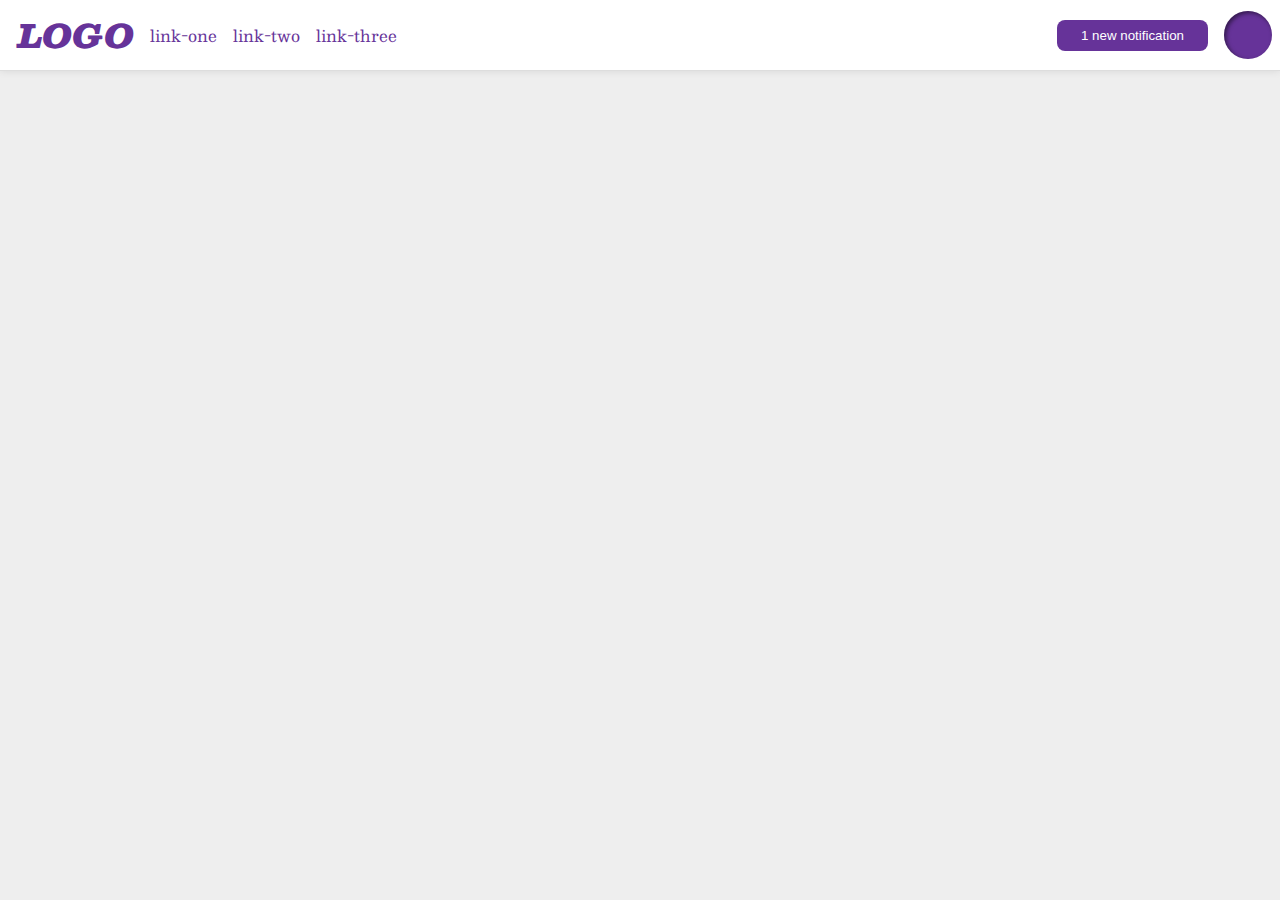
<file: flex/03-flex-header-2/index.html>
<!DOCTYPE html>
<html lang="en">
  <head>
    <meta charset="UTF-8">
    <meta http-equiv="X-UA-Compatible" content="IE=edge">
    <meta name="viewport" content="width=device-width, initial-scale=1.0">
    <title>Flex Header 2</title>
    <link rel="stylesheet" href="style.css">
  </head>
  <body>
    <div class="header">
      <div class="left">
        <div class="logo">
          LOGO
        </div>
        <ul class="links">
          <li><a href="google.com">link-one</a></li>
          <li><a href="google.com">link-two</a></li>
          <li><a href="google.com">link-three</a></li>
        </ul>
      </div>
      <div class="right">
        <button class="notifications">
          1 new notification
        </button>
        <div class="profile-image"></div>
      </div>
    </div>
  </body>
</html>
</file>
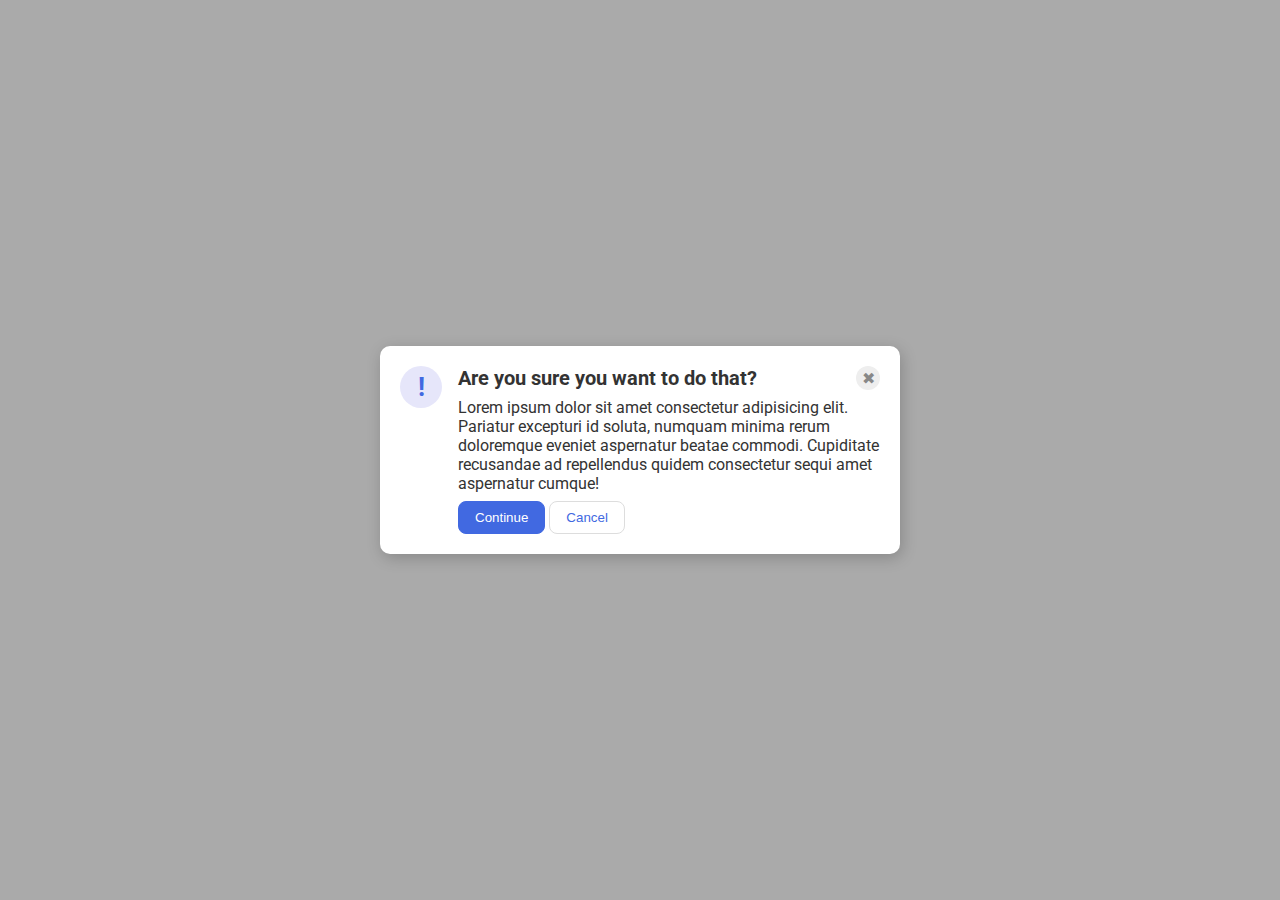
<file: flex/05-flex-modal/index.html>
<!DOCTYPE html>
<html lang="en">
  <head>
    <meta charset="UTF-8">
    <meta http-equiv="X-UA-Compatible" content="IE=edge">
    <meta name="viewport" content="width=device-width, initial-scale=1.0">
    <link rel="stylesheet" href="style.css">
    <title>Modal</title>
  </head>
  <body>
    <div class="modal">
      <div class="icon">!</div>
      <div class="container">
        <div class="header">Are you sure you want to do that?
          <div class="close-button">✖</div>
        </div>
        <div class="text">Lorem ipsum dolor sit amet consectetur adipisicing elit. Pariatur excepturi id soluta, numquam minima rerum doloremque eveniet aspernatur beatae commodi. Cupiditate recusandae ad repellendus quidem consectetur sequi amet aspernatur cumque!</div>
        <button class="continue">Continue</button>
        <button class="cancel">Cancel</button>
      </div>
    </div>
  </body>
</html>
</file>
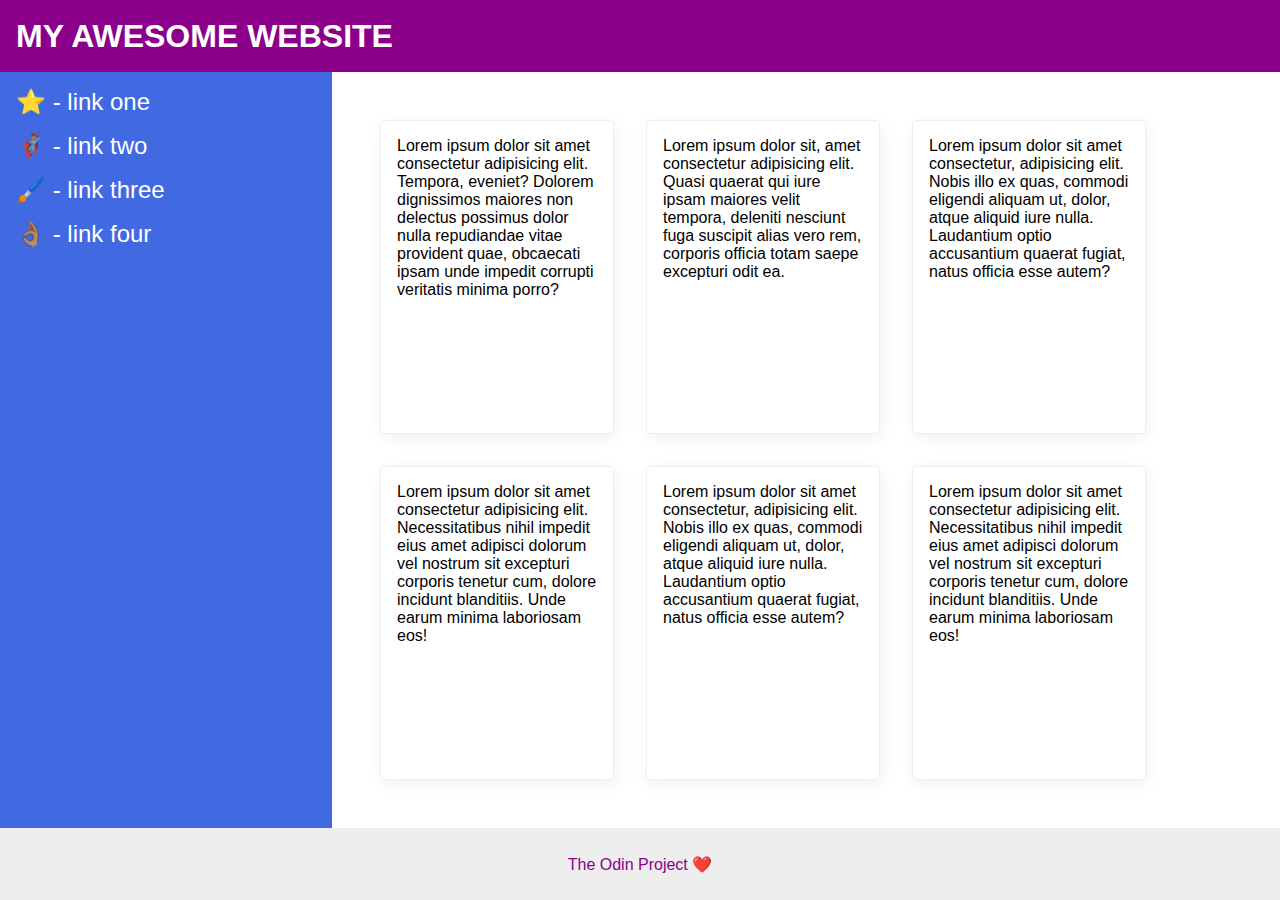
<file: flex/07-flex-layout-2/index.html>
<!DOCTYPE html>
<html lang="en">
  <head>
    <meta charset="UTF-8">
    <meta http-equiv="X-UA-Compatible" content="IE=edge">
    <meta name="viewport" content="width=device-width, initial-scale=1.0">
    <title>The Holy Grail</title>
    <link rel="stylesheet" href="style.css">
  </head>
  <body>
    <div class="header">
      MY AWESOME WEBSITE
    </div>
    <div class ="main">
      <div class="sidebar">
        <ul>
          <li><a href="#">⭐ - link one</a></li>
          <li><a href="#">🦸🏽‍♂️ - link two</a></li>
          <li><a href="#">🖌️ - link three</a></li>
          <li><a href="#">👌🏽 - link four</a></li>
        </ul>
      </div>
      <div class = "container">
        <div class="card">Lorem ipsum dolor sit amet consectetur adipisicing elit. Tempora, eveniet? Dolorem dignissimos maiores non delectus possimus dolor nulla repudiandae vitae provident quae, obcaecati ipsam unde impedit corrupti veritatis minima porro?</div>
        <div class="card">Lorem ipsum dolor sit, amet consectetur adipisicing elit. Quasi quaerat qui iure ipsam maiores velit tempora, deleniti nesciunt fuga suscipit alias vero rem, corporis officia totam saepe excepturi odit ea.</div>
        <div class="card">Lorem ipsum dolor sit amet consectetur, adipisicing elit. Nobis illo ex quas, commodi eligendi aliquam ut, dolor, atque aliquid iure nulla. Laudantium optio accusantium quaerat fugiat, natus officia esse autem?</div>
        <div class="card">Lorem ipsum dolor sit amet consectetur adipisicing elit. Necessitatibus nihil impedit eius amet adipisci dolorum vel nostrum sit excepturi corporis tenetur cum, dolore incidunt blanditiis. Unde earum minima laboriosam eos!</div>
        <div class="card">Lorem ipsum dolor sit amet consectetur, adipisicing elit. Nobis illo ex quas, commodi eligendi aliquam ut, dolor, atque aliquid iure nulla. Laudantium optio accusantium quaerat fugiat, natus officia esse autem?</div>
        <div class="card">Lorem ipsum dolor sit amet consectetur adipisicing elit. Necessitatibus nihil impedit eius amet adipisci dolorum vel nostrum sit excepturi corporis tenetur cum, dolore incidunt blanditiis. Unde earum minima laboriosam eos!</div>
      </div>
    </div>
  </div>
    <div class="footer">
      The Odin Project ❤️
    </div>
  </body>
</html>
</file>
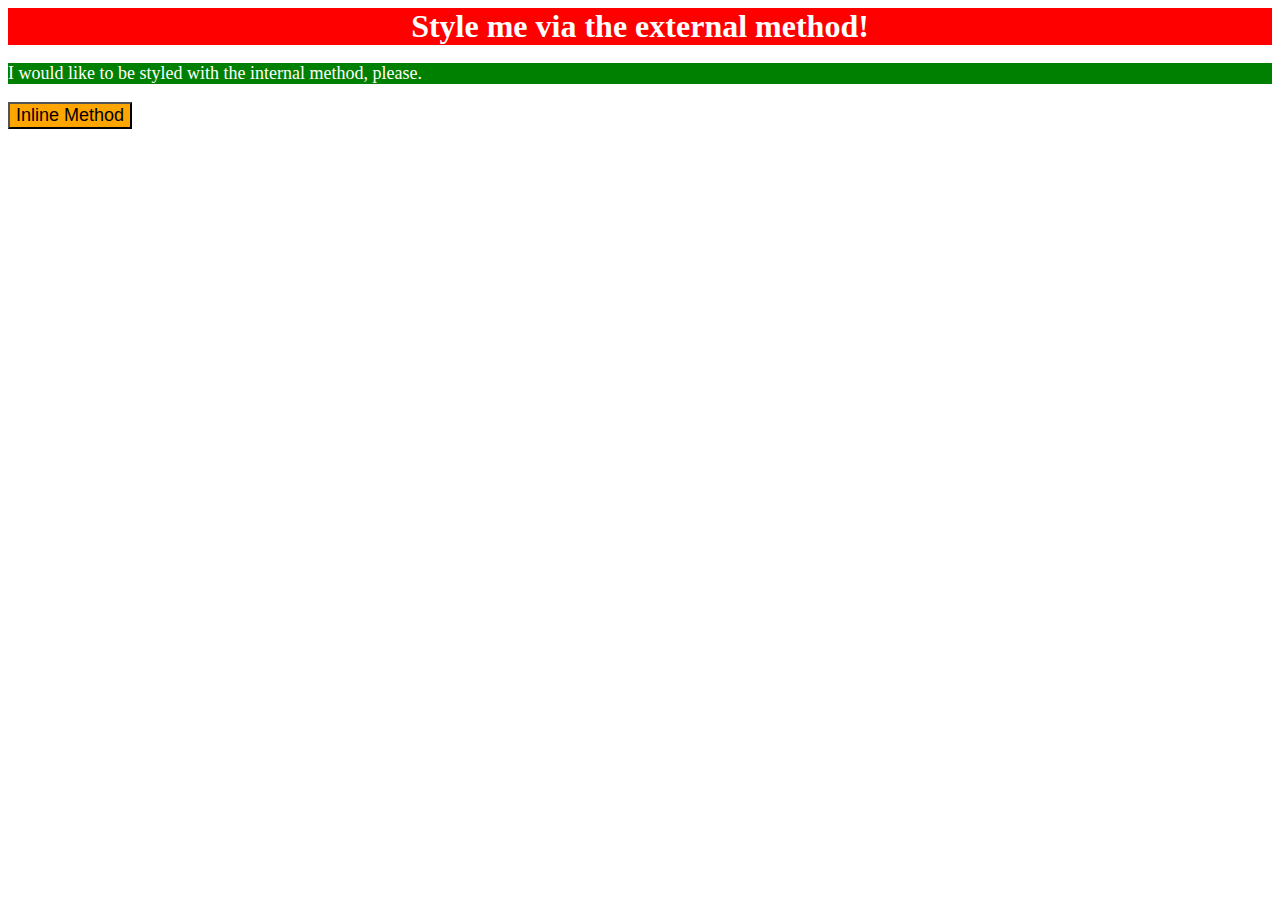
<file: foundations/01-css-methods/index.html>
<!DOCTYPE html>
<html lang="en">
  <head>
    <meta charset="UTF-8">
    <meta http-equiv="X-UA-Compatible" content="IE=edge">
    <meta name="viewport" content="width=device-width, initial-scale=1.0">
    <title>Methods for Adding CSS</title>
    <link rel = "stylesheet" href = "styles.css">
    <style>
      p{
        background-color: green;
        color: white;
        font-size: 18px;
      }
    </style>
  </head>
  <body>
    <div>Style me via the external method!</div>
    <p>I would like to be styled with the internal method, please.</p>
    <button style = "background-color: orange; font-size: 18px;">Inline Method</button>
  </body>
</html>
</file>
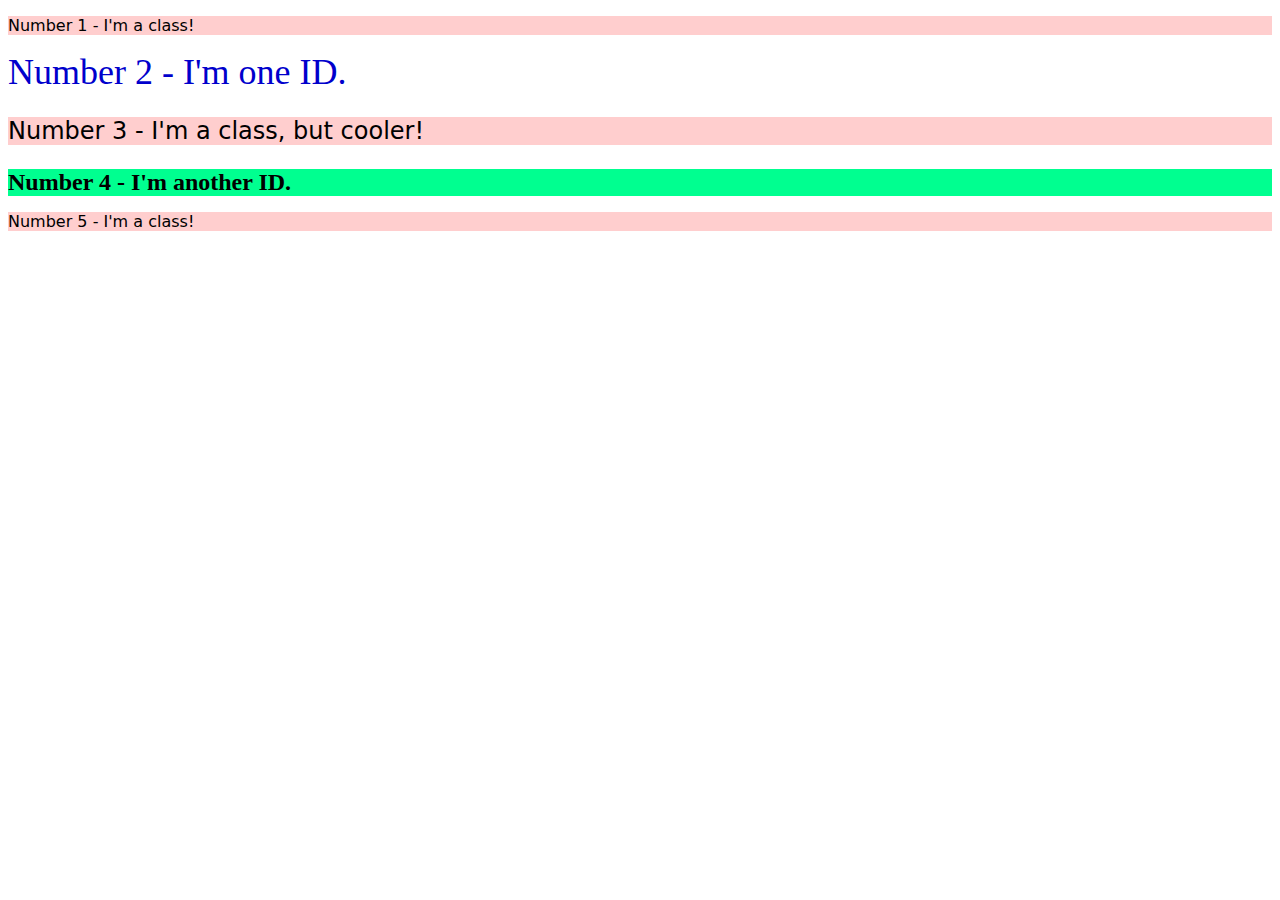
<file: foundations/02-class-id-selectors/index.html>
<!DOCTYPE html>
<html lang="en">
  <head>
    <meta charset="UTF-8">
    <meta http-equiv="X-UA-Compatible" content="IE=edge">
    <meta name="viewport" content="width=device-width, initial-scale=1.0">
    <title>Class and ID Selectors</title>
    <link rel="stylesheet" href="style.css">
  </head>
  <body>
    <p class="odd-numbers">Number 1 - I'm a class!</p>
    <div id="second-element">Number 2 - I'm one ID.</div>
    <p class = "odd-numbers third-element">Number 3 - I'm a class, but cooler!</p>
    <div id = "fourth-element">Number 4 - I'm another ID.</div>
    <p class = "odd-numbers">Number 5 - I'm a class!</p>
  </body>
</html>
</file>
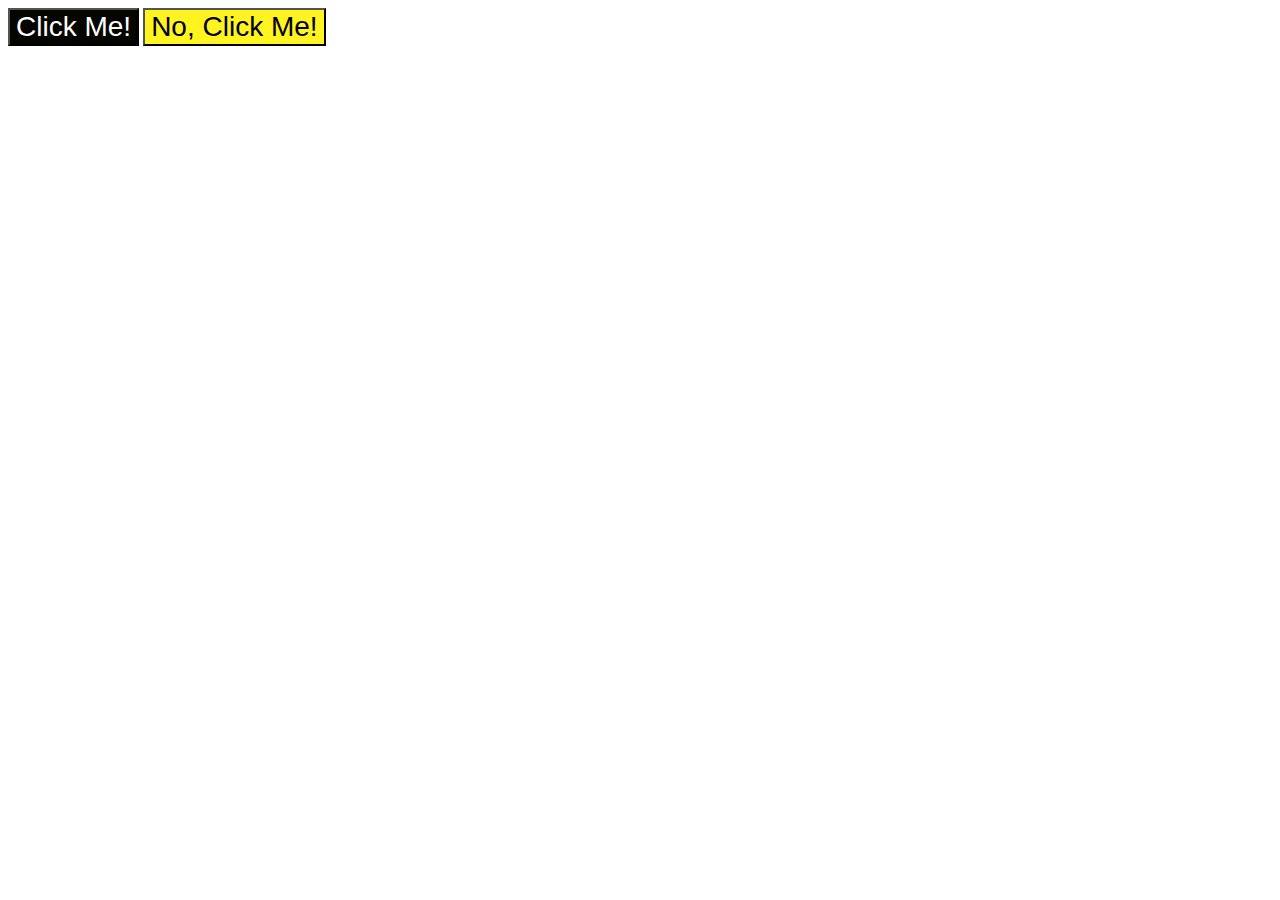
<file: foundations/03-grouping-selectors/index.html>
<!DOCTYPE html>
<html lang="en">
  <head>
    <meta charset="UTF-8">
    <meta http-equiv="X-UA-Compatible" content="IE=edge">
    <meta name="viewport" content="width=device-width, initial-scale=1.0">
    <title>Grouping Selectors</title>
    <link rel="stylesheet" href="style.css">
  </head>
  <body>
    <button class = "first-element">Click Me!</button>
    <button class = "second-element">No, Click Me!</button>
  </body>
</html>
</file>
<file: flex/03-flex-header-2/style.css>
/* this is some magical font-importing.  
you'll learn about it later. */
@import url('https://fonts.googleapis.com/css2?family=Besley:ital,wght@0,400;1,900&display=swap');

body {
  margin: 0;
  background: #eee;
  font-family: Besley, serif;
}
.header {
  background: white;
  border-bottom: 1px solid #ddd;
  box-shadow: 0 0 8px rgba(0,0,0,.1);
  display:flex;
  justify-content: space-between;
  padding: 8px;
}

.profile-image {
  background: rebeccapurple;
  box-shadow: inset 2px 2px 4px rgba(0,0,0,.5);
  border-radius: 50%;
  width: 48px;
  height: 48px;
  
}
.left, .right{
  display: flex;
  align-items: center;
  gap: 16px;
}
.logo {
  color: rebeccapurple;
  font-size: 32px;
  font-weight: 900;
  font-style: italic;
  margin-left: 10px;
}

button {
  border: none;
  border-radius: 8px;
  background: rebeccapurple;
  color: white;
  padding: 8px 24px;
}

a {
  /* this removes the line under our links */
  text-decoration: none;
  color: rebeccapurple;
}

ul {
  list-style-type: none;
  display: flex;
  gap: 16px;
  margin: 0;
  padding: 0;
}
</file>
<file: flex/05-flex-modal/style.css>
@import url('https://fonts.googleapis.com/css2?family=Roboto:wght@400;700&display=swap');

html, body {
  height: 100%;
}
.header{
  font-weight: bold;
  font-size: 20px;
  display:flex;
  justify-content: space-between;
  align-items: center;
  margin-bottom: 8px;
}
body {
  font-family: Roboto, sans-serif;
  margin: 0;
  background: #aaa;
  color: #333;
  /* I'll give you this one for free lol */
  display: flex;
  align-items: center;
  justify-content: center;
}

.modal {
  display: flex;
  background: white;
  width: 480px;
  border-radius: 10px;
  box-shadow: 2px 4px 16px rgba(0,0,0,.2);
  padding: 20px;
  gap:16px;
}

.icon {
  color: royalblue;
  font-size: 26px;
  font-weight: 700;
  background: lavender;
  width: 42px;
  height: 42px;
  border-radius: 50%;
  display: flex;
  align-items: center;
  justify-content: center;
  flex-shrink: 0;
}

.close-button {
  background: #eee;
  border-radius: 50%;
  color: #888;
  font-weight: 400;
  font-size: 16px;
  height: 24px;
  width: 24px;
  display: flex;
  align-items: center;
  justify-content: center;
}

button {
  padding: 8px 16px;
  border-radius: 8px;
}

button.continue {
  background: royalblue;
  border: 1px solid royalblue;
  color: white;
}

button.cancel {
  background: white;
  border: 1px solid #ddd;
  color: royalblue;
}
.text{
  margin-bottom: 8px;
}
</file>
<file: flex/07-flex-layout-2/style.css>
body {
  font-family: -apple-system, BlinkMacSystemFont, 'Segoe UI', Roboto, Oxygen, Ubuntu, Cantarell, 'Open Sans', 'Helvetica Neue', sans-serif;
  margin: 0;
  min-height: 100vh;
  display: flex;
  flex-direction: column;
}

.header {
  display: flex;
  height: 72px;
  background: darkmagenta;
  color: white;
  font-size: 32px;
  font-weight: 900;
  padding: 0 16px;
  align-items: center;
}

.footer {
  display:flex;
  height: 72px;
  background: #eee;
  color: darkmagenta;
  justify-content: center;
  align-items: center;
}

.sidebar {
  width: 300px;
  background: royalblue;
  flex-shrink: 0;
  padding: 16px;
}

.card {
  width: 200px;
  border: 1px solid #eee;
  box-shadow: 2px 4px 16px rgba(0,0,0,.06);
  border-radius: 4px;
  padding: 16px;
  margin: 16px;
 
}
ul{
  list-style-type: none;
  margin: 0;
  padding: 0;
}
a{
  text-decoration: none;
  font-size: 24px;
  color: white;
}
.container{
  display:flex;
  padding:32px;
  flex-wrap: wrap;
}
li{
  margin-bottom: 16px;
}
.main{
  display: flex;
  flex: 1;
}
</file>
<file: foundations/01-css-methods/styles.css>
div{
    background-color:red;
    color:white;
    font-size: 32px;
    font-weight: bold;
    text-align: center;
}
</file>
<file: foundations/02-class-id-selectors/style.css>
.odd-numbers{
    background-color:rgb(255,206,206);
    font-family: "Verdana", "DejaVu Sans", sans-serif;
}
#second-element{
    color: #0000CC;
    font-size: 36px;
}
.third-element{
    font-size: 24px;
}
#fourth-element{
    background-color: hsl(154,100%,50%);
    font-size: 24px;
    font-weight: bold;
}
</file>
<file: foundations/03-grouping-selectors/style.css>
.first-element,
.second-element{
    font-size: 28px;
    font-family: Helvetica, "Times New Roman", sans-serif;
}
.first-element{
    background-color: hsl(64, 100%, 1%);
    color: hsl(360, 100%, 100%);
}
.second-element{
    background-color: rgba(255, 244, 31, 1);
}
</file>
